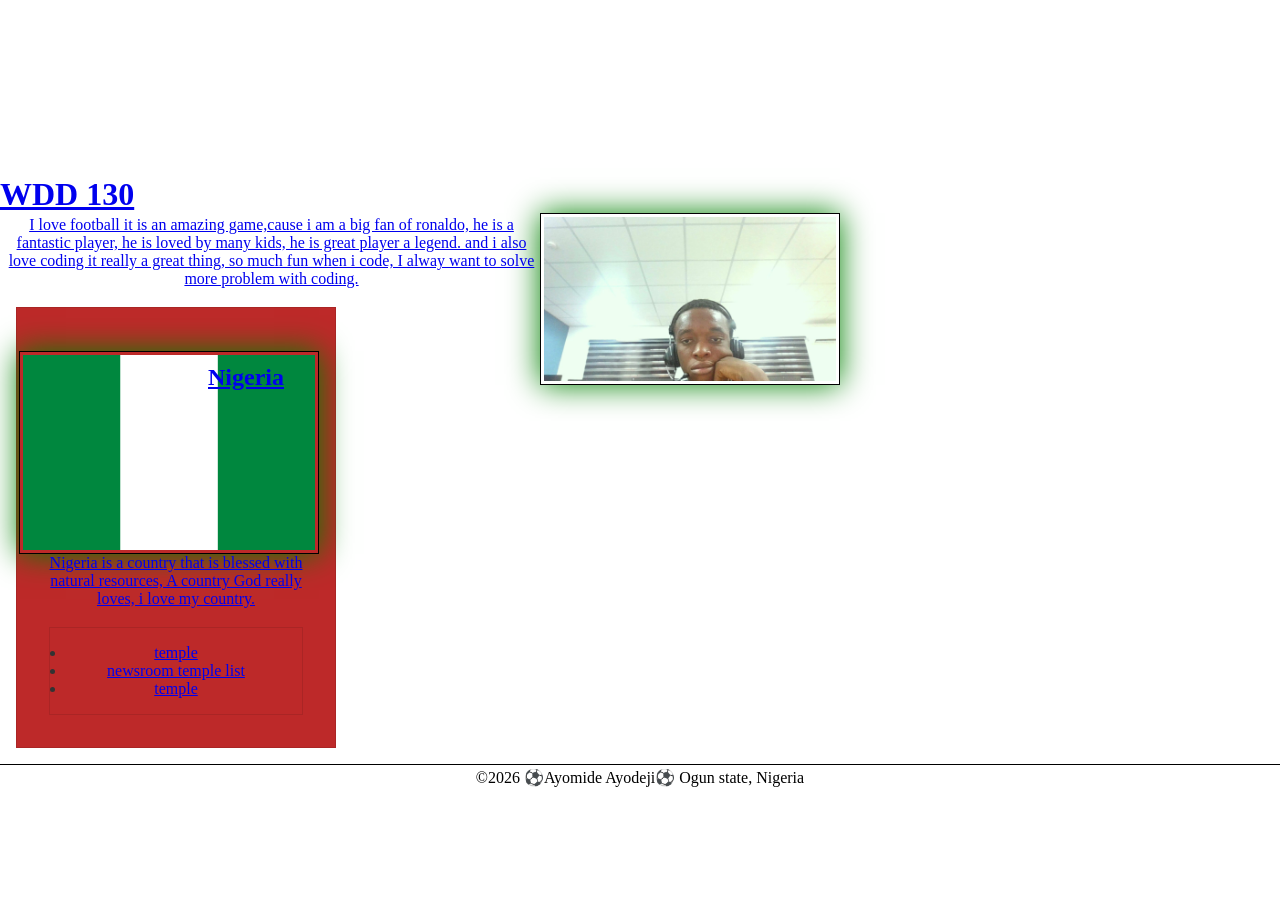
<file: index.html>
<!DOCTYPE html>
<html lang="en">

<head>
    <meta charset="UTF-8">
    <meta name="viewport" content="width=device-width, initial-scale=1.0">
    <title>Ayomide Ayodeji | WDD 130</title>
    <meta name="description" content="my name is Ayomide, i am byu idaho student,
        i am taking wdd130 as a course,this page is to help me get better in html and css">
    <meta name="author" content="Ayomide Ayodeji">
    <link rel="stylesheet" href="styles/styles.css">
</head>
<!-- the body section is display to the user -->

<body>
    <header>
        <nav>
            <a href="#">Home</a>
            <a href="wwr/">Rafting Website</a>
            <a href="https://facebook.com">
        </nav>
    </header>

    <main>
        <h1>WDD 130</h1>

        <img src="images/profile.jpg" alt="Hello my name is Ayomide Ayodeji" width="200">

        <p>I love football it is an amazing game,cause i am a big fan of ronaldo, he is a fantastic
            player, he is loved by many kids, he is great player a legend. and i also love coding it
            really a great thing, so much fun when i code, I alway want to solve more problem with
            coding.</p>

        <aside class="box">
            <h2>Nigeria</h2>
            <img src="week02/images/nigeria_flag.png" alt="nigeria flag">
            <p>Nigeria is a country that is blessed with natural resources, A country God really
                loves, i love my country.</p>
            </asideclass>
            <ul class="box">
                <li><a href="https://www.churchofjesuschrist.org/temples/list" target="_blank"
                      rel="noopener">temple</a> </li>
                <li><a href="https://newsroom.churchofjesuschrist.org/temples-list" target="_blank"
                      rel="noopener">newsroom temple list</a> </li>
                <li><a href="https://churchofjesuschristtemples.org/temples/" target="_blank"
                      rel="noopener">temple</a></li>
            </ul>
    </main>
    <footer>
        <p>©2026 ⚽Ayomide Ayodeji⚽ Ogun state, Nigeria</p>
    </footer>


</body>

</html>
</file>
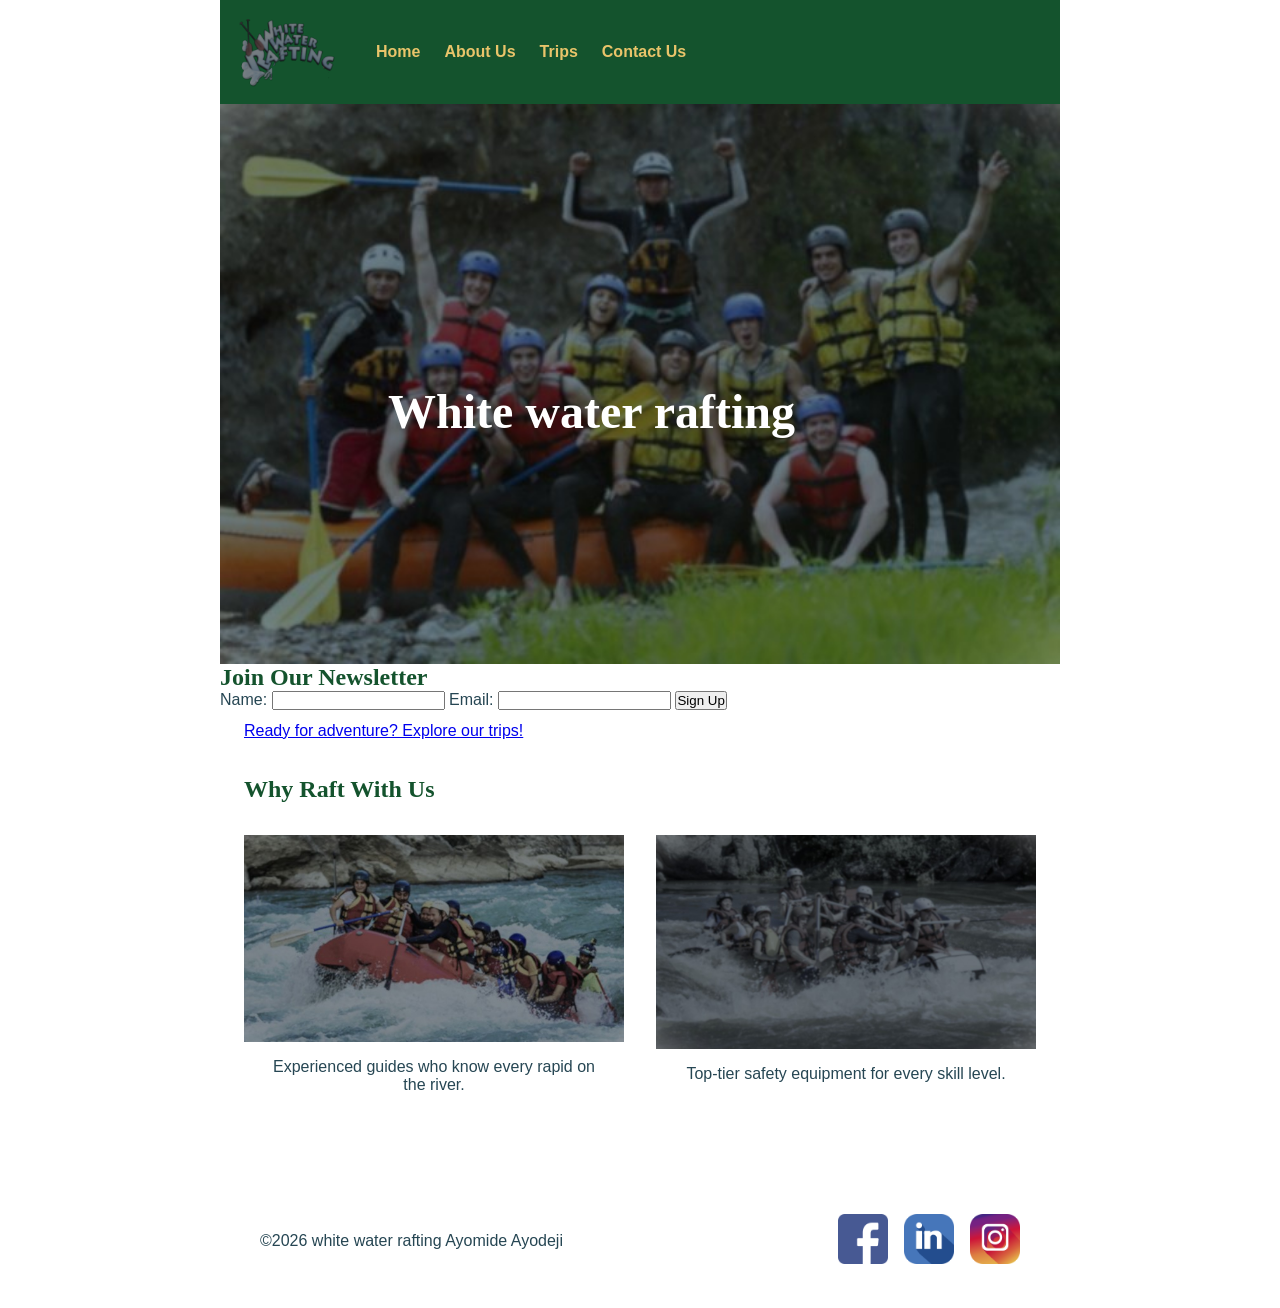
<file: wwr/index.html>
<!DOCTYPE html>
<html lang="en-US">

<head>
    <meta charset="UTF-8">
    <meta name="viewport" content="width=device-width, initial-scale=1.0">
    <title>Home white water rafting</title>
    <meta name="description"
      content="The home page will contain some attention grabbing information including company information, call(s) to action, appealing graphics, and other items.">
    <meta name="author" content="Ayomide Ayodeji">
    <link rel="stylesheet" href="styles/rafting.css">
</head>

<body>
    <header>
        <img src="images/z-wwr-oars.png" alt="white water rafting logo" width="100">
        <nav>
            <ul>
                <li><a href="index.html">Home</a></li>
                <li><a href="about.html">About Us</a></li>
                <li><a href="trips.html">Trips</a></li>
                <li><a href="contact.html">Contact Us</a></li>
            </ul>
        </nav>
    </header>
    <main>
        <div class="hero-home">
            <img src="images/rafting-drivers.jpg" alt="rafting drivers">
            <h1>White water rafting</h1>
        </div>
        <form class="newsletter">
            <h2>Join Our Newsletter</h2>
            <label for="name">Name:</label>
            <input type="text" id="name" name="name" required>
            <label for="email">Email:</label>
            <input type="email" id="email" name="email" required>
            <button type="submit">Sign Up</button>
        </form>

        <a href="trips.html" class="cta-btn">Ready for adventure? Explore our trips!</a>

        <section class="offerings">
            <h2>Why Raft With Us</h2>
            <div class="grid-content">
                <div class="grid-item">
                    <img src="images/extreme-rapid.jpg" alt="expert guides">
                    <p>Experienced guides who know every rapid on the river.</p>
                </div>
                <div class="grid-item">
                    <img src="images/rafting.jpg" alt="safety gear">
                    <p>Top-tier safety equipment for every skill level.</p>
                </div>
            </div>
        </section>
    </main>
    <footer>
        <p>©2026 white water rafting Ayomide Ayodeji</p>
        <nav class="socialmedia">
            <a href="https://facebook.com">
                <img src="images/facebook.png" alt="Facebook Icon">
            </a>
            <a href=" https://linkedin.com">
                <img src="images/linkedin.png" alt="LinkedIn Icon">
            </a>
            <a href=" https://instagram.com">
                <img src="images/instagram.png" alt="Instagram Icon">
            </a>
        </nav>
    </footer>

</body>

</html>
</file>
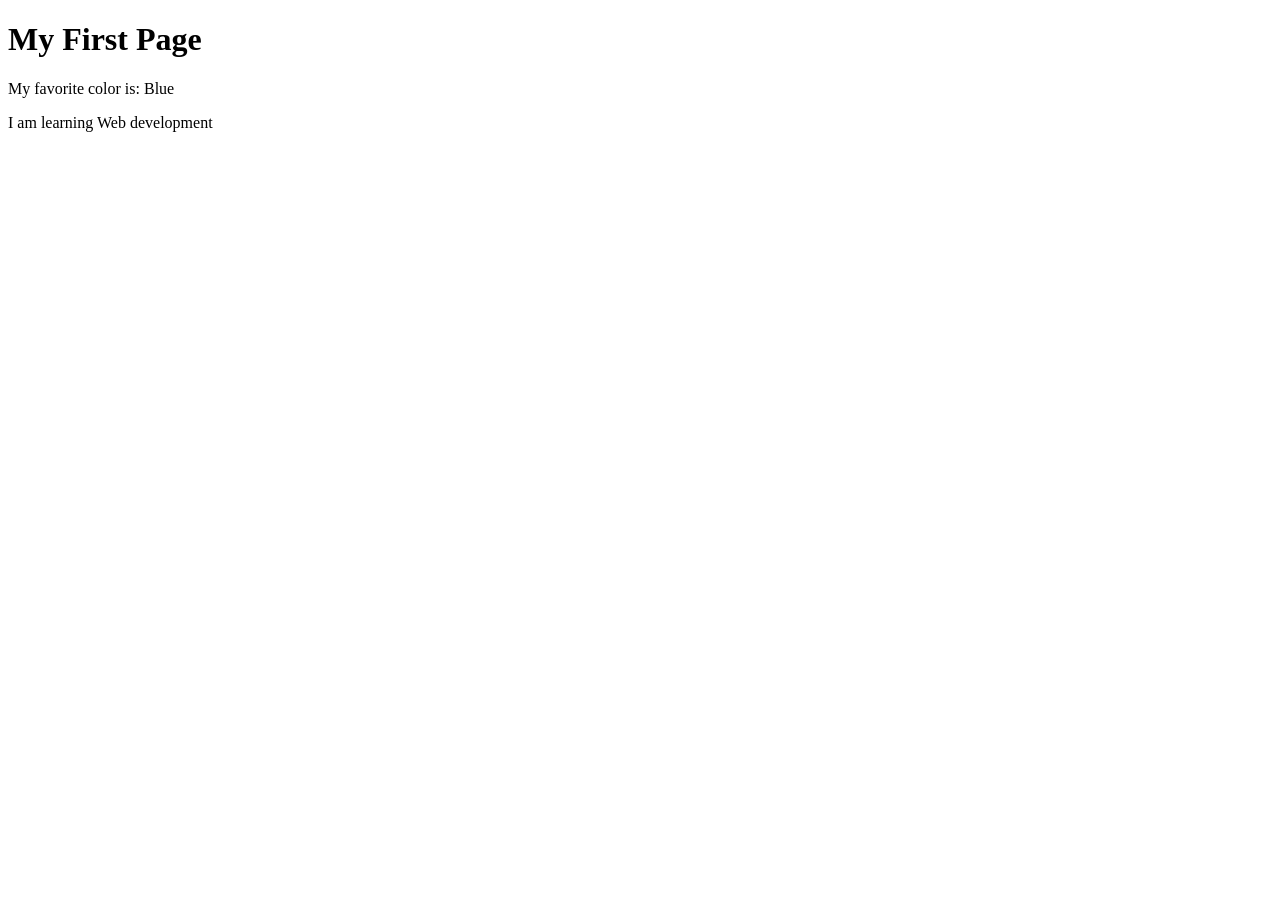
<file: week01/first-page.html>
<!DOCTYPE html>
<html lang="en">

<head>
    <meta charset="UTF-8">
    <meta name="viewport" content="width=device-width, initial-scale=1.0">
    <title>My First Page</title>
</head>

<body>
    <h1>My First Page</h1>
    <p>My favorite color is: Blue </p>
    <p>I am learning Web development</p>
</body>

</html>
</file>
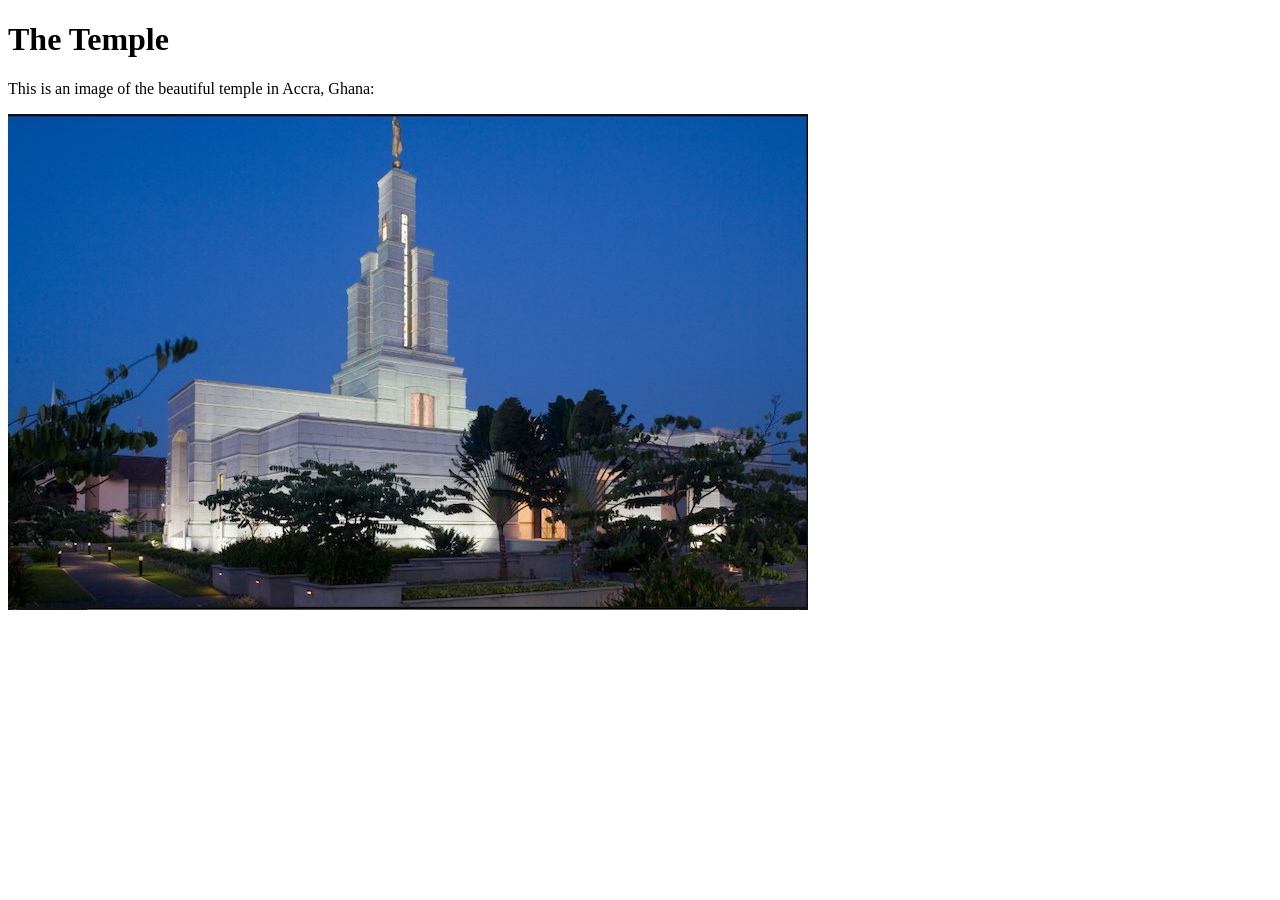
<file: week01/images-solution.html>
<!DOCTYPE html>
<html lang="en">

<head>
    <meta charset="UTF-8">
    <meta name="viewport" content="width=device-width, initial-scale=1.0">
    <title>Temple Image</title>
</head>

<body>
    <h1>The Temple</h1>
    <p>This is an image of the beautiful temple in Accra, Ghana:</p>
    <img src="images\temple-small.jpeg" alt="The Accra Ghana Temple">

</body>

</html>
</file>
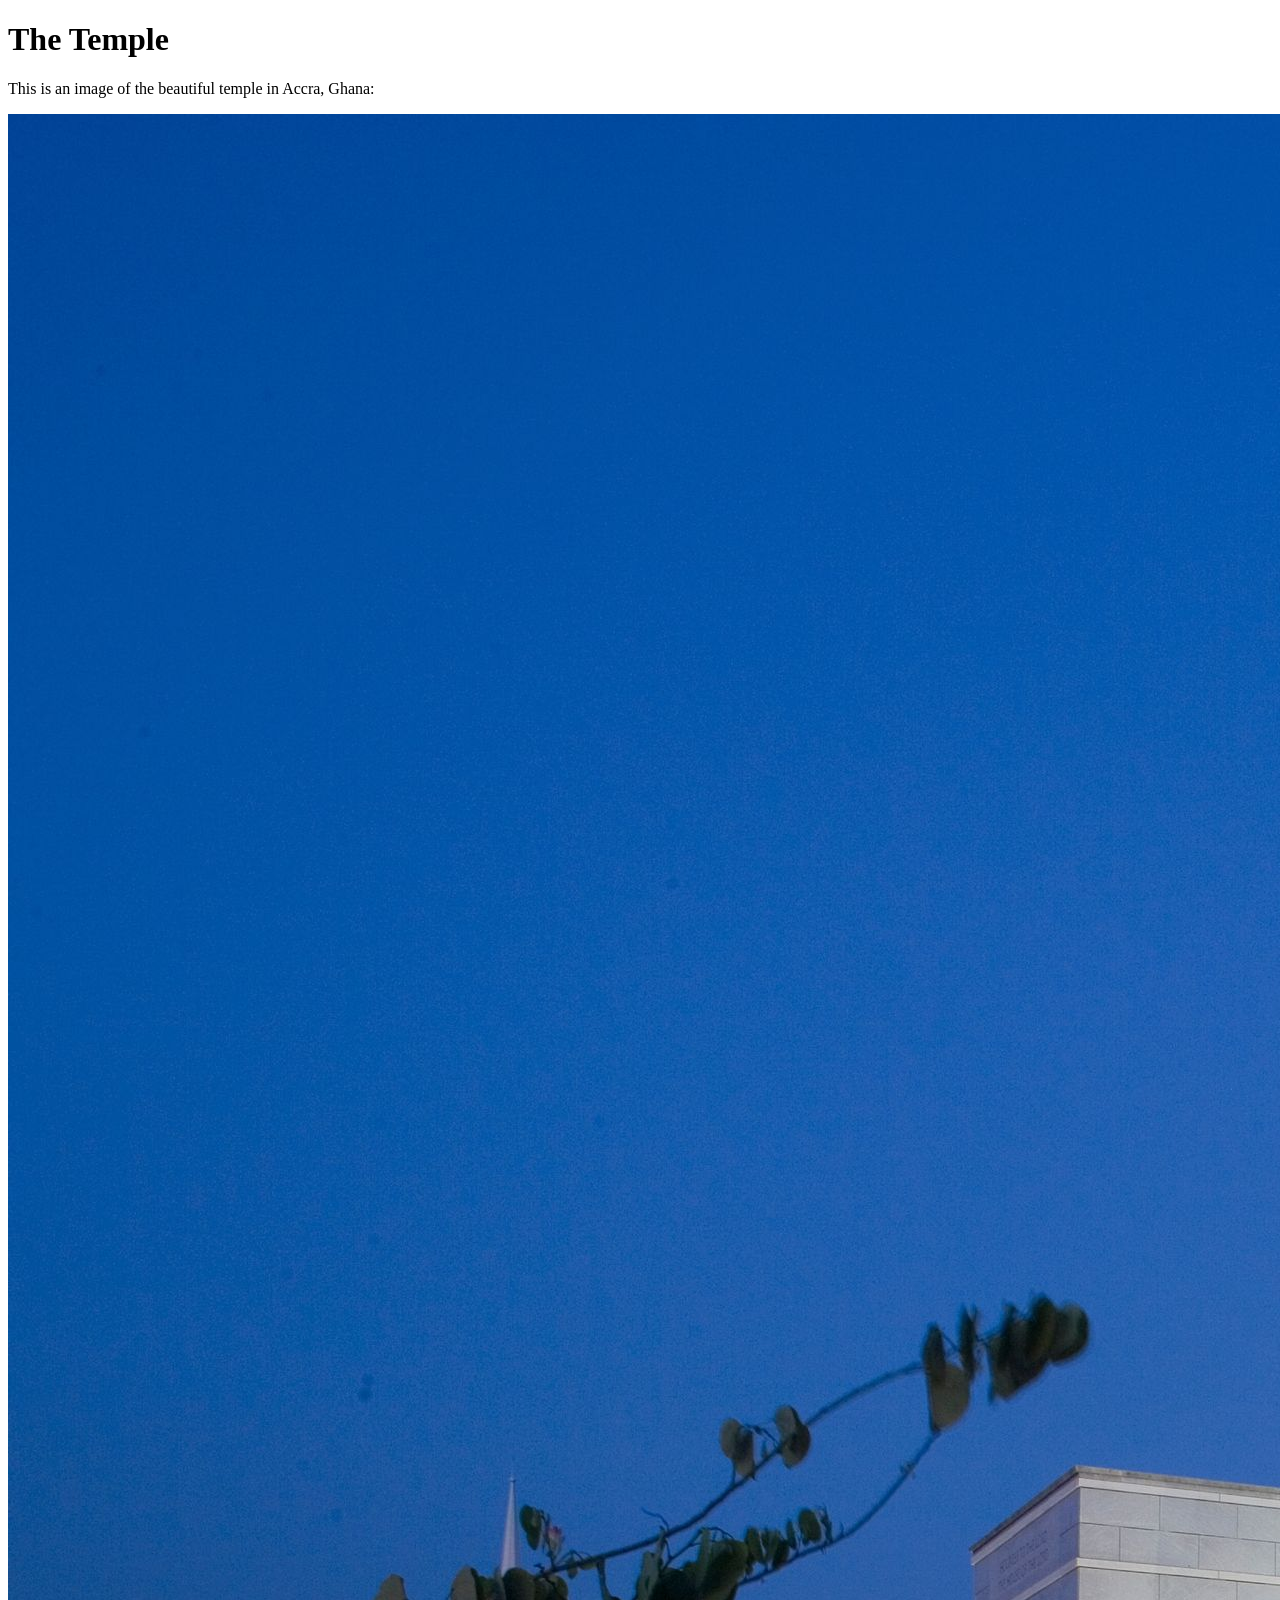
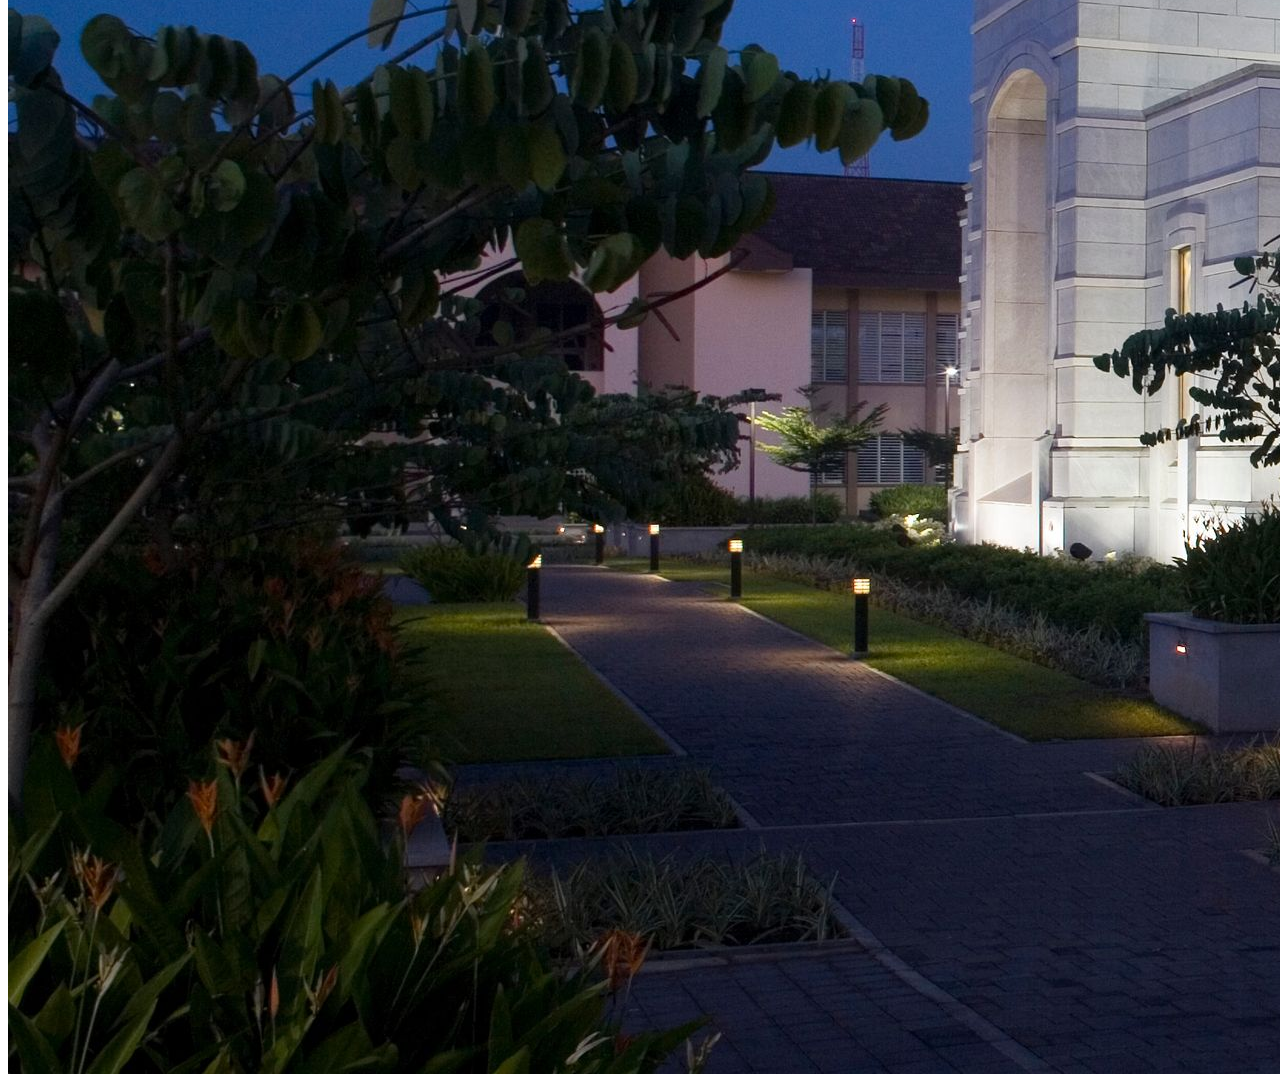
<file: week01/images.html>
<!DOCTYPE html>
<html lang="en">
<head>
    <meta charset="UTF-8">
    <meta name="viewport" content="width=device-width, initial-scale=1.0">
    <title>Temple Image</title>
</head>
<body>
    <h1>The Temple</h1>
    <p>This is an image of the beautiful temple in Accra, Ghana:</p>
    <img src="images/temple-large.jpeg" alt="The Accra Ghana Temple">
    
</body>
</html>
</file>
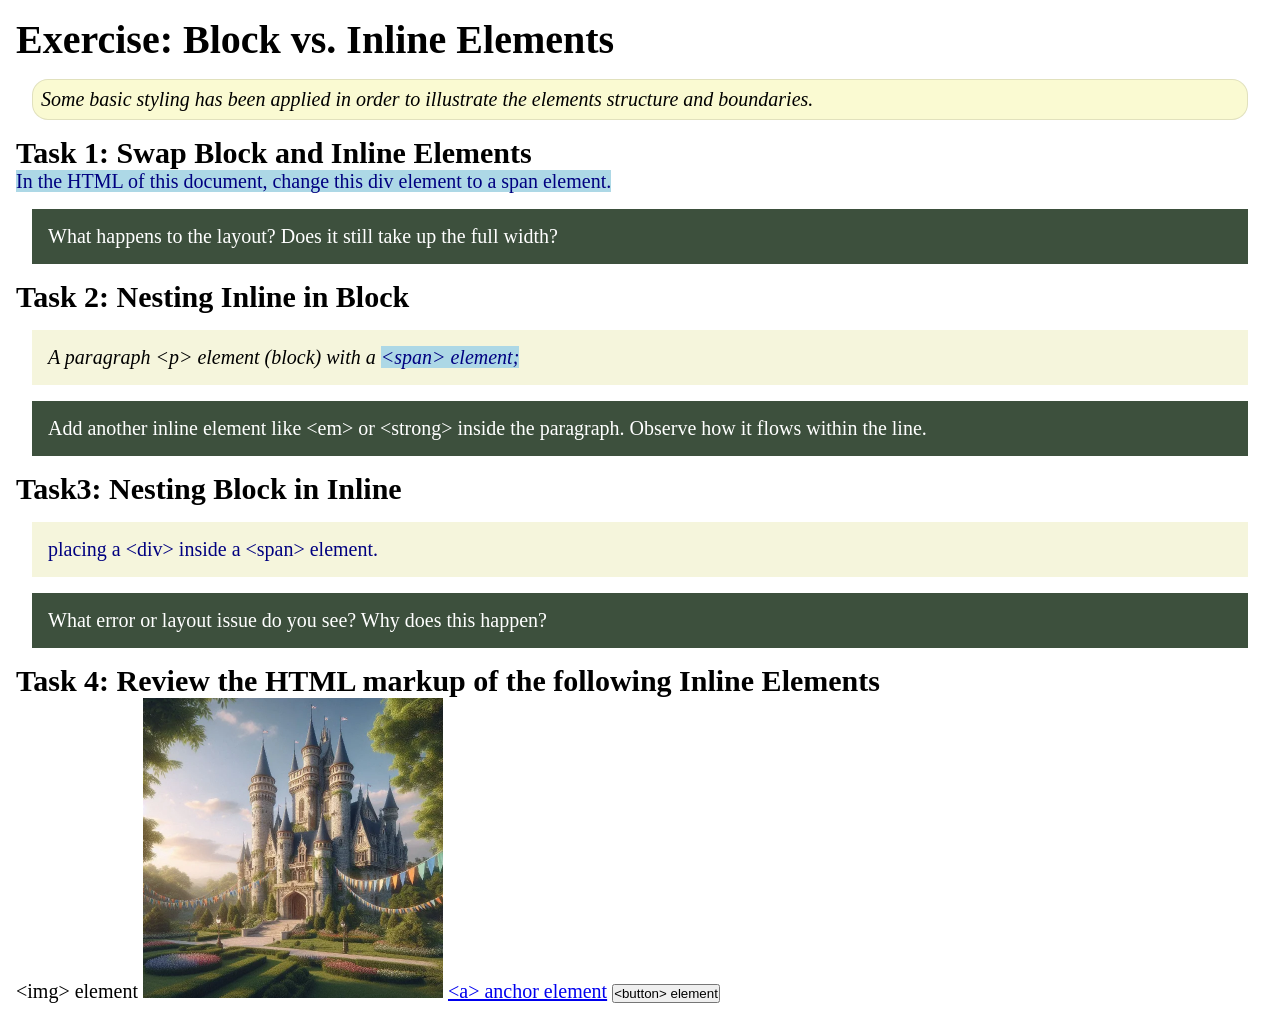
<file: week02/block-vs-inline.html>
<!DOCTYPE html>
<html lang="en">

<head>
    <meta charset="UTF-8">
    <meta name="viewport" content="width=device-width, initial-scale=1.0">
    <title>Exercise: Block vs. Inline Elements</title>
    <link rel="stylesheet" href="styles/block-vs-inline.css">
</head>

<body>
    <main>
        <h1>Exercise: Block vs. Inline Elements</h1>
        <p class="note">Some basic styling has been applied in order to illustrate the elements
            structure and
            boundaries.</p>

        <h2>Task 1: Swap Block and Inline Elements</h2>
        <span>In the HTML of this document, change this div element to a span element.</span>

        <p class="question">What happens to the layout? Does it still take up the full width?</p>

        <h2>Task 2: Nesting Inline in Block</h2>
        <p>
            <em>
                A paragraph &lt;p&gt; element (block) with a <span>&lt;span&gt; element;</span>
            </em>
        </p>
        <p class="question">Add another inline element like &lt;em&gt; or
            &lt;strong&gt; inside the
            paragraph. Observe
            how it flows within the line.</p>

        <h2>Task3: Nesting Block in Inline</h2>
        <span>
            <div>placing a &lt;div&gt; inside a &lt;span&gt; element.</div>
        </span>
        <p class="question">What error or layout issue do you see? Why does this happen?
        </p>


        <h2>Task 4: Review the HTML markup of the following Inline Elements</h2>
        &lt;img&gt; element
        <img src="images/castle.webp" alt="placeholder image (images are inline)" width="300"
          height="300">
        <a href="https://churchofjesuschrist.org">&lt;a&gt; anchor element</a>
        <button type="button">&lt;button&gt; element</button>
    </main>
</body>

</html>
</file>
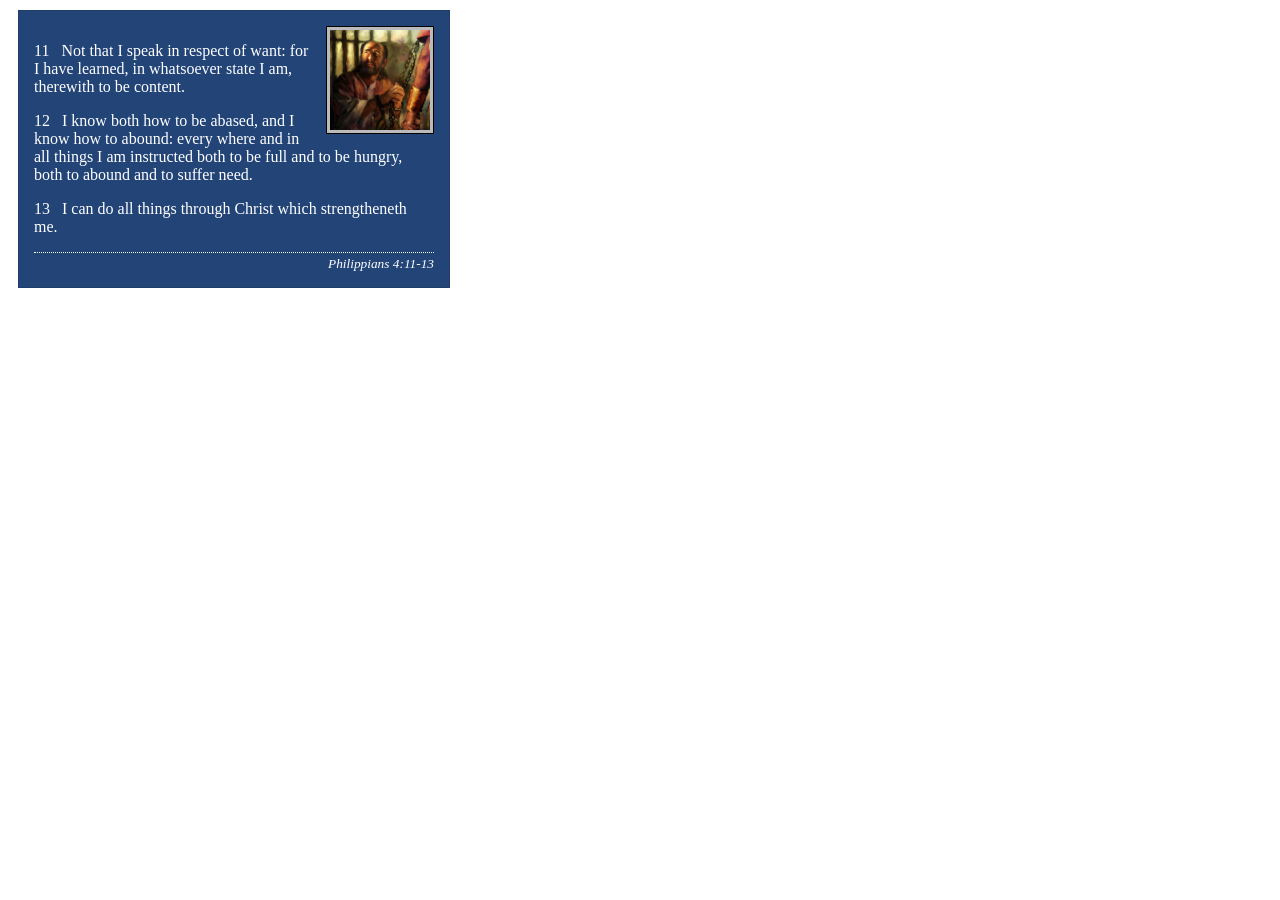
<file: week02/box-model-solution.html>
<!DOCTYPE html>
<html lang="en">
<head>
    <meta charset="UTF-8">
    <meta name="viewport" content="width=device-width, initial-scale=1.0">
    <title>Box Model Activity</title>
    <link rel="stylesheet" href="styles/box-model-solution.css">
</head>
<body>
    <main>
        <div class="callout">
            <img src="images/apostle-paul-imprisoned.webp" alt="Paul the Apostle - Imprisoned in Rome" width="200" height="200">
            <blockquote>
                <p>11 &nbsp; Not that I speak in respect of want: for I have learned, in whatsoever state I am, therewith to be content.</p>
                <p>12 &nbsp; I know both how to be abased, and I know how to abound: every where and in all things I am instructed both to be full and to be hungry, both to abound and to suffer need.</p>
                <p>13 &nbsp; I can do all things through Christ which strengtheneth me.</p>
            </blockquote>
            <cite>Philippians 4:11-13</cite>
        </div>
    </main>
</body>
</html>
</file>
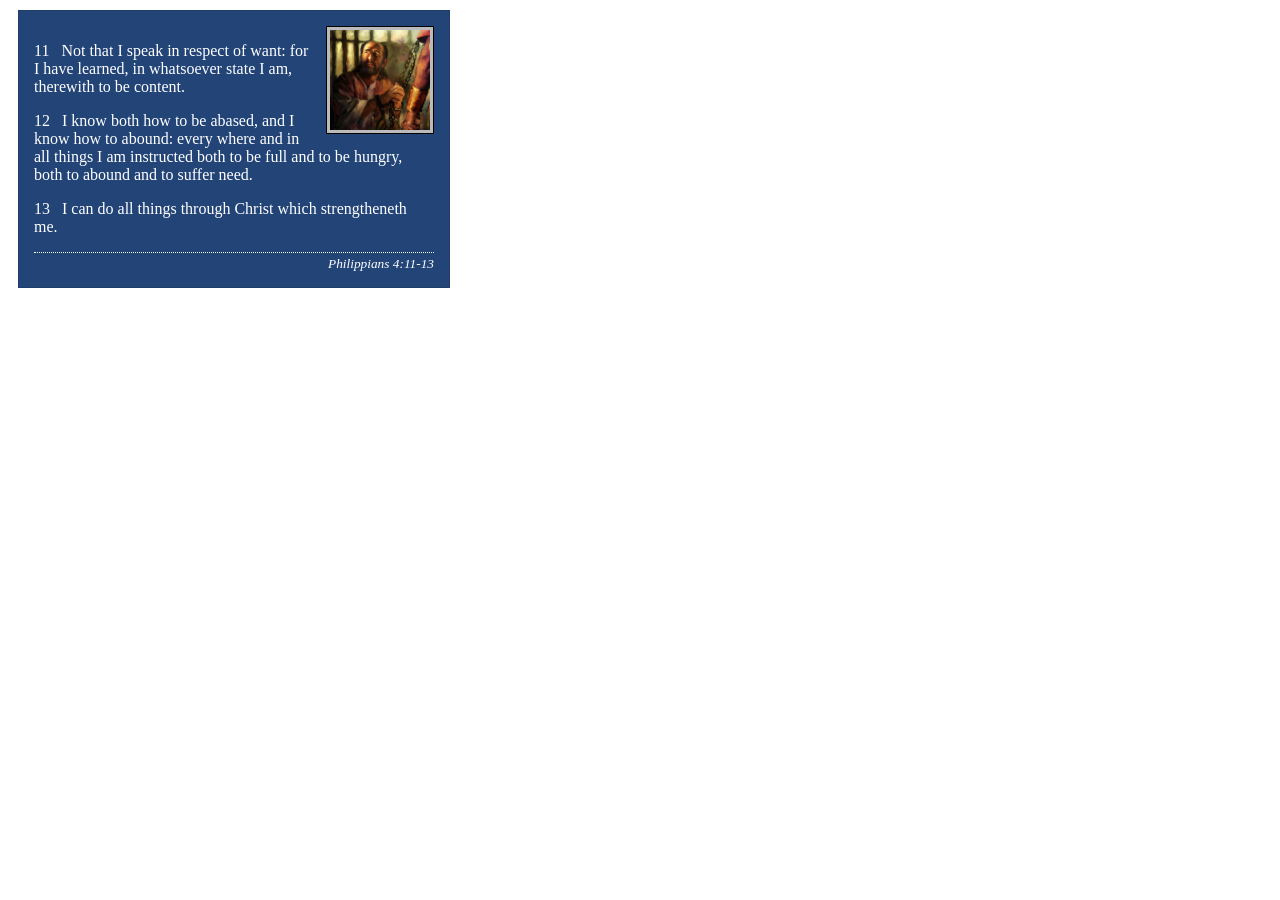
<file: week02/box-model.html>
<!DOCTYPE html>
<html lang="en">

<head>
    <meta charset="UTF-8">
    <meta name="viewport" content="width=device-width, initial-scale=1.0">
    <title>Box Model Activity</title>
    <link rel="stylesheet" href="styles/box-model.css">
</head>

<body>
    <main>
        <div class="callout">
            <img src="images/apostle-paul-imprisoned.webp"
              alt="Paul the Apostle - Imprisoned in Rome" width="200" height="200">
            <blockquote>
                <p>11 &nbsp; Not that I speak in respect of want: for I have learned, in whatsoever
                    state I am, therewith to be content.</p>
                <p>12 &nbsp; I know both how to be abased, and I know how to abound: every where and
                    in all things I am instructed both to be full and to be hungry, both to abound
                    and to suffer need.</p>
                <p>13 &nbsp; I can do all things through Christ which strengtheneth me.</p>
            </blockquote>
            <cite>Philippians 4:11-13</cite>
        </div>
    </main>
</body>

</html>
</file>
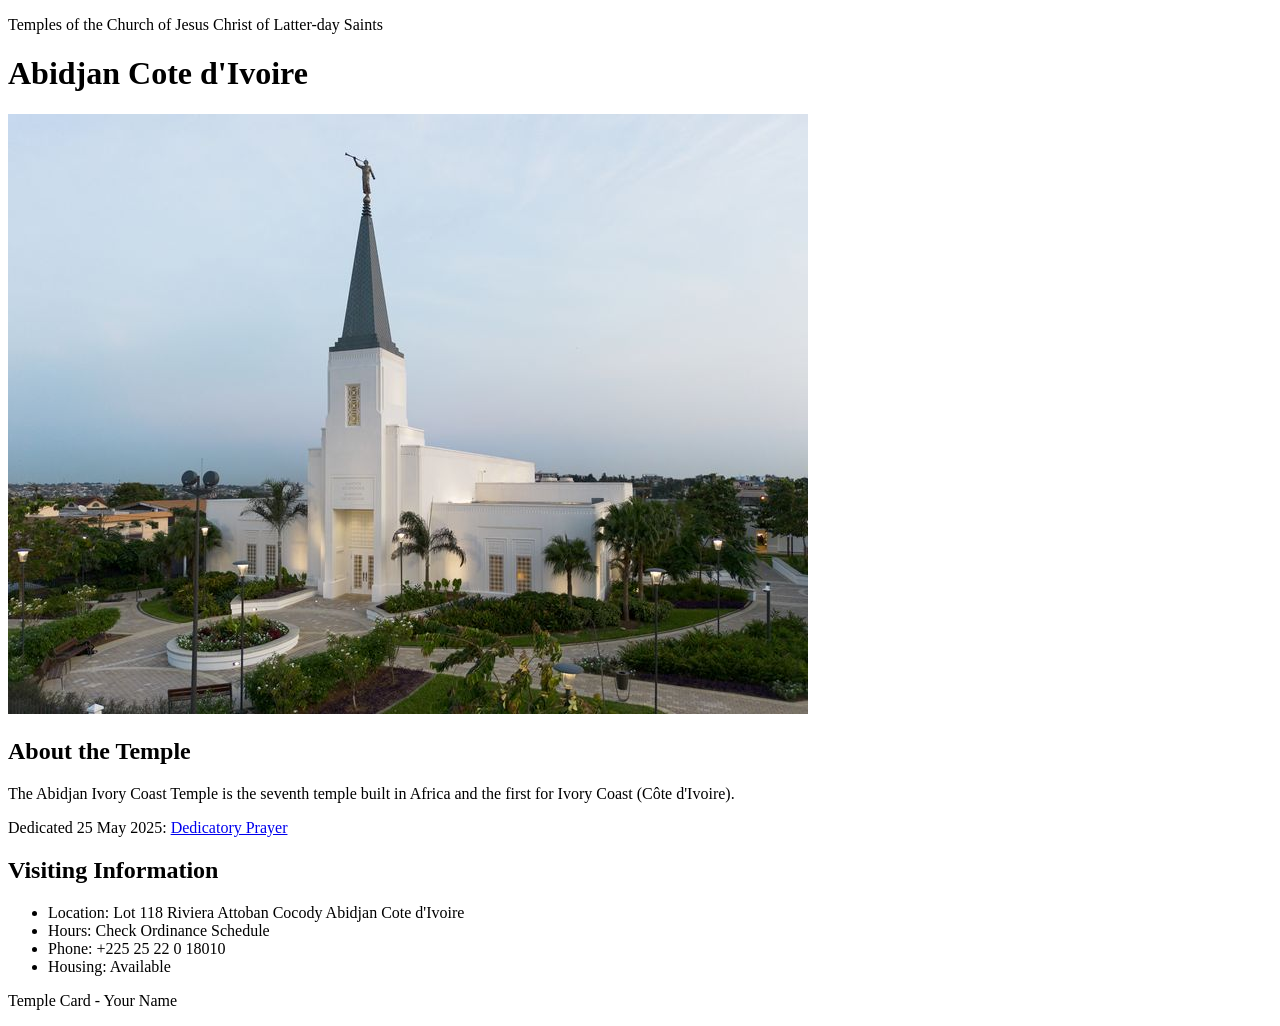
<file: week02/temple.html>
<!DOCTYPE html>
<html lang="en">

<head>
    <meta charset="UTF-8">
    <meta name="viewport" content="width=device-width, initial-scale=1.0">
    <title>Temple Card - Abidjan Cote d'Ivoire</title>
</head>

<body>
    <header>
        <p>Temples of the Church of Jesus Christ of Latter-day Saints</p>
    </header>
    <main>
        <h1>Abidjan Cote d'Ivoire</h1>
        <picture>
            <img src="images/abidjan-ivory-coast.jpeg" alt="Abidjan Cote d'Ivoire Temple">
        </picture>
        <section>
            <h2>About the Temple</h2>
            <p>The Abidjan Ivory Coast Temple is the seventh temple built in Africa and the first for Ivory Coast (Côte
                d'Ivoire).</p>
            <p>Dedicated 25 May 2025: <a
                    href="https://www.churchofjesuschrist.org/temples/dedicatory-prayer/abidjan-ivory-coast-temple/2025-05-25?lang=eng"
                    target="_blank" rel="noopener noreferrer">Dedicatory Prayer</a></p>
        </section>
        <section>
            <h2>Visiting Information</h2>
            <ul>
                <li>Location: Lot 118 Riviera Attoban Cocody Abidjan Cote d'Ivoire</li>
                <li>Hours: Check Ordinance Schedule</li>
                <li>Phone: +225 25 22 0 18010</li>
                <li>Housing: Available</li>
            </ul>
        </section>
    </main>
    <footer>
        <p>Temple Card - Your Name</p>
    </footer>
</body>

</html>
</file>
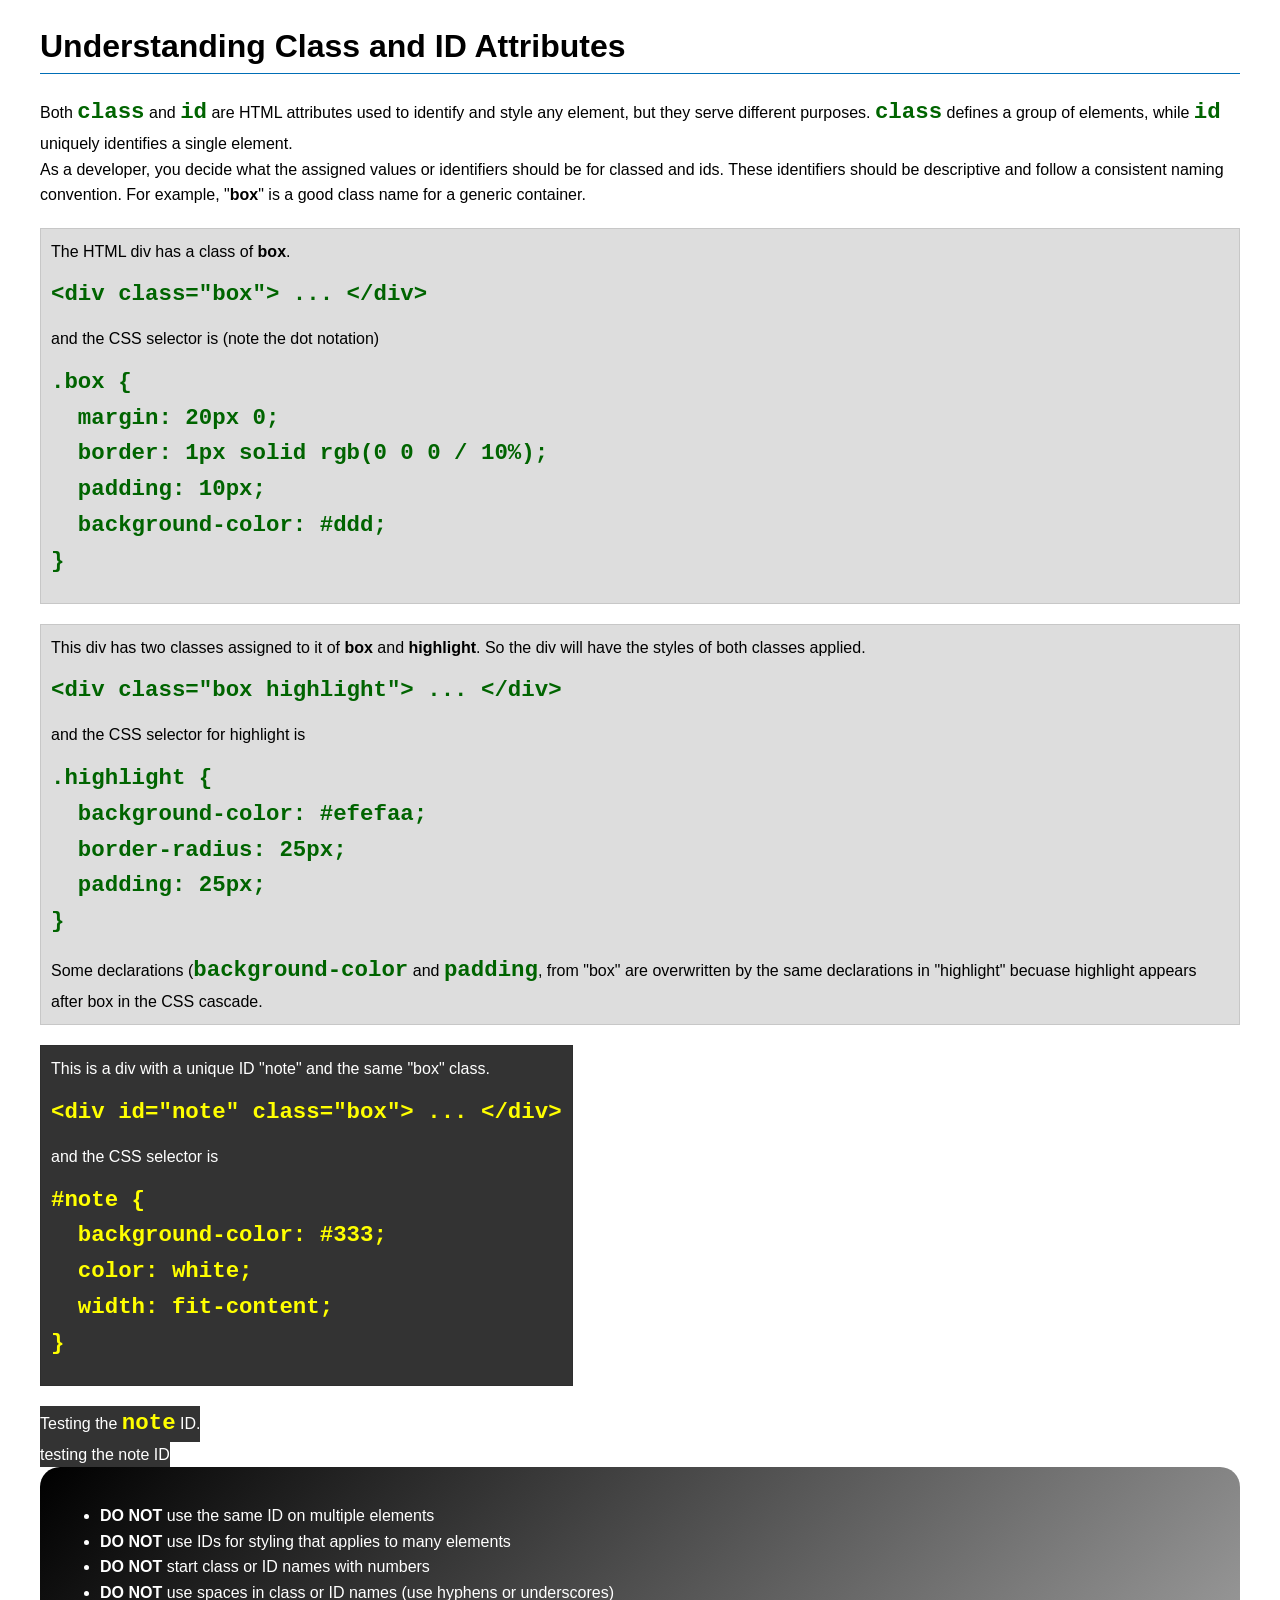
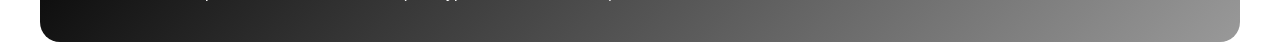
<file: week03/class-and-id.html>
<!DOCTYPE html>
<html lang="en">

<head>
    <meta charset="UTF-8">
    <meta name="viewport" content="width=device-width, initial-scale=1.0">
    <title>Class vs ID Attributes</title>
    <link rel="stylesheet" href="styles/class-and-id.css">
</head>

<body>
    <h1>Understanding Class and ID Attributes</h1>
    <p>Both <code>class</code> and <code>id</code> are HTML attributes used to identify and style
        any element, but they
        serve different purposes. <code>class</code> defines a group of elements, while
        <code>id</code> uniquely
        identifies a single element.
    </p>
    <p>As a developer, you decide what the assigned values or identifiers should be for classed and
        ids. These
        identifiers should be
        descriptive and follow a consistent naming convention. For example, "<strong>box</strong>"
        is a good class name
        for a generic container.</p>
    <div class="box">
        <p>The HTML div has a class of <strong>box</strong>.</p>
        <pre><code class="html">&lt;div class="box"&gt; ... &lt;/div&gt;</code></pre>
        and the CSS selector is (note the dot notation)
        <pre><code class="css">.box {
  margin: 20px 0;
  border: 1px solid rgb(0 0 0 / 10%);
  padding: 10px;
  background-color: #ddd; 
}</code></pre>
    </div>

    <div class="box">
        <p>This div has two classes assigned to it of <strong>box</strong> and
            <strong>highlight</strong>. So the div
            will have the styles of both classes applied.
        </p>
        <pre><code class="html">&lt;div class="box highlight"&gt; ... &lt;/div&gt;</code></pre>
        and the CSS selector for highlight is
        <pre><code class="css">.highlight {
  background-color: #efefaa;
  border-radius: 25px;
  padding: 25px;
}</code></pre>
        <p>Some declarations (<code>background-color</code> and <code>padding</code>, from "box" are
            overwritten by the same declarations in "highlight" becuase highlight appears after box
            in the CSS cascade.</p>
    </div>

    <div id="note" class="box">
        <p>This is a div with a unique ID "note" and the same "box" class.</p>
        <pre><code class="html">&lt;div id="note" class="box"&gt; ... &lt;/div&gt;</code></pre>
        and the CSS selector is
        <pre><code class="css">#note {
  background-color: #333;
  color: white;
  width: fit-content;
}</code></pre>
    </div>

    <div id="note">
        <p>Testing the <code>note</code> ID.</p>
    </div>
    <div id="note">
        <p>testing the note ID</p>
    </div>
    <section id="best-practice">
        <ul>
            <li><strong>DO NOT</strong> use the same ID on multiple elements</li>
            <li><strong>DO NOT</strong> use IDs for styling that applies to many elements</li>
            <li><strong>DO NOT</strong> start class or ID names with numbers</li>
            <li><strong>DO NOT</strong> use spaces in class or ID names (use hyphens or underscores)
            </li>
        </ul>
    </section>


</body>

</html>
</file>
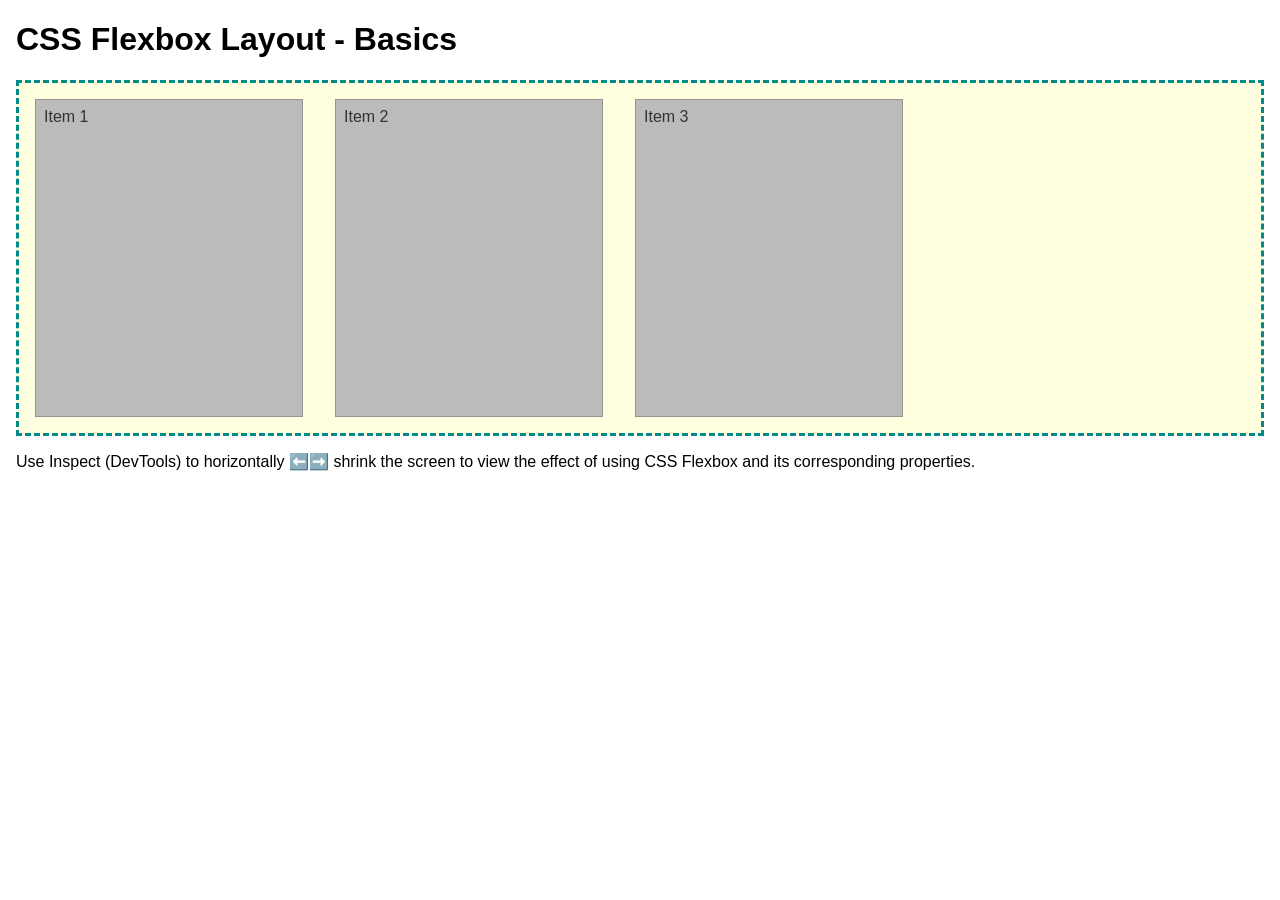
<file: week04/flexbox-layout.html>
<!DOCTYPE html>
<html lang="en">
<head>
    <meta charset="UTF-8">
    <meta name="viewport" content="width=device-width, initial-scale=1.0">
    <title>CSS Flexbox Layout - Basics</title>
    <link rel="stylesheet" href="styles/flexbox.css">
</head>
<body>
    <main>
        <h1>CSS Flexbox Layout - Basics</h1>
        <div class="flex-container">
            <div class="flex-item item1">Item 1</div>
            <div class="flex-item item2">Item 2</div>
            <div class="flex-item item3">Item 3</div>
        </div>
        <p>Use Inspect (DevTools) to horizontally ⬅️➡️ shrink the screen to view the effect of using CSS Flexbox and its corresponding properties.</p>
    </main>
</body>
</html>
</file>
<file: styles/styles.css>
* {
    margin: 0;
    padding: 0;
    box-sizing: border-box;
}

:root {
    --name: value;
    --border-color: black;
}

nav {
    background-color: var(--main-color);
    padding: 10px;
}

nav a {
    color: white;
    display: block;
    padding: 20px;
}

h1 {
    color: var(--main-color);
}

img {
    width: 500px;
    height: 100%;
    border: 1px solid black;
    padding: 2px;
    box-shadow: 0 0 30px gray;
    float: right;
}

p {
    padding: 3px;
    text-align: center;
}

main {
    max-width: 840px;
}

aside {
    width: 20rem;
    margin: 1rem;
    border: 1px solid var(--border-color);
    /* 1 */
    padding: 1rem;
    background-color: #eee;
    color: #333;
    text-align: center;
}

aside h2 {
    position: relative;
    top: 40px;
    left: 70px;
}

aside img {
    width: 150px;
    height: auto;
}

main img {
    width: 300px;
    height: auto;
    border: 1px solid var(--border-color);
    padding: 3px;
    box-shadow: 0 0 30px green;
    float: right;

}

footer {
    margin-top: 15px;
    border-top: 1px solid var(--border-color);
    text-align: center;
}

/* class selector */

.box {
    margin: 1rem;
    border: 1px solid rgb(0 0 0 / 10%);
    padding: 1rem;
    background-color: #bd2929;
}
</file>
<file: wwr/styles/rafting.css>
:root {
    --primary-color: #14532d;
    /* deep forest green */
    --secondary-color: #f4a261;
    /* warm sand */
    --accent1-color: #264653;
    /* dark slate blue */
    --accent2-color: #e9c46a;
    /* light golden yellow */
    --heading-font: "Times New Roman", Georgia, serif;
    --body-font: Arial, Helvetica, sans-serif;
}

* {
    margin: 0;
    padding: 0;
    box-sizing: border-box;
}

body {
    font-family: var(--body-font);
    color: var(--accent1-color);
}

header {
    background-color: var(--primary-color);
    color: var(--accent2-color);
    display: grid;
    grid-template-columns: auto 1fr;
    align-items: center;
    gap: 1rem;
    padding: 1rem;
    text-align: center;
}

header,
main,
footer {
    width: 840px;
    margin: 0 auto;
}

h1,
h2 {
    font-family: var(--heading-font);
    color: var(--primary-color);
}

nav,
p,
section,
article {
    margin: 16px;
    padding: 8px;
}

.socialmedia a {
    text-decoration: none;
}

/* Hero div with overlay */
.hero {
    position: relative;
}

.hero img {
    display: block;
    width: 100%;
    height: auto;
}

.hero h1 {
    position: absolute;
    top: 20px;
    width: 100%;
    padding: 16px;
    text-align: center;
    opacity: 0.7;
    background-color: var(--accent1-color);
    color: #fff;
}

.hero article {
    position: absolute;
    bottom: 20px;
    left: 20px;
    right: 20px;
    background-color: var(--secondary-color);
    padding: 16px;
}

.hero article img {
    float: right;
    width: 125px;
    margin-left: 16px;
}

header img {
    width: 100px;
}

header nav ul {
    display: flex;
    list-style: none;
    gap: 1.5rem;
    margin: 0;
    padding: 0;
}

header nav ul li a {
    text-decoration: none;
    color: inherit;
    font-weight: bold;
}

.history-content {
    display: grid;
    grid-template-columns: 1fr 1fr 1fr;
    gap: 1.5rem;
    align-items: stretch;
    grid-column: 1 / -1;
    text-align: center;
}

.history-content img {
    width: 100%;
    height: 100%;
    object-fit: cover;
}

.adventures-gallery {
    display: flex;
    justify-content: space-between;
    gap: 0.5rem;
    flex-wrap: wrap;
}

.adventures-gallery figure {
    flex: 1;
    min-width: 150px;
    text-align: center;
    margin: 0;
}

.adventures-gallery img {
    width: 100%;
    height: auto;
}

footer {
    display: flex;
    justify-content: space-between;
    align-items: center;
    padding: 1rem;
}

footer nav.socialmedia {
    display: flex;
    gap: 1rem;
}

footer nav.socialmedia img {
    width: 50px;
    height: auto;
}

.contact-form form {
    display: flex;
    flex-direction: column;
    gap: 0.75rem;
}

.contact-form label {
    font-weight: bold;
    margin-top: 0.5rem;
}

.contact-form input[type="text"],
.contact-form input[type="email"],
.contact-form textarea {
    padding: 0.5rem;
    border: 1px solid #ccc;
    border-radius: 4px;
    font-size: 1rem;
}

.contact-form fieldset {
    border: 1px solid #ccc;
    border-radius: 4px;
    padding: 0.75rem;
}

.contact-form fieldset label {
    font-weight: normal;
    margin-left: 0.3rem;
}

.contact-form button {
    padding: 0.7rem;
    background-color: #1a5276;
    color: white;
    border: none;
    border-radius: 4px;
    font-size: 1rem;
    cursor: pointer;
    margin-top: 0.5rem;
}

.contact-form button:hover {
    background-color: #154360;
}

.team {
    text-align: center;
    margin: 2rem 0;
}

.team-grid {
    display: flex;
    justify-content: center;
    gap: 2rem;
    flex-wrap: wrap;
}

.team-grid figure {
    margin: 0;
}

.team-grid img {
    border-radius: 8px;
}

.team-grid figcaption {
    margin-top: 0.5rem;
    font-weight: bold;
}

.contact-top {
    display: flex;
    justify-content: center;
    align-items: flex-start;
    gap: 3rem;
    flex-wrap: wrap;
    margin: 2rem 0;
}

.company-info {
    width: 100%;
    text-align: center;
}

.map iframe {
    border: none;
    max-width: 100%;
}

.contact-form {
    max-width: 400px;
}

.hero-home {
    position: relative;
}

.hero-home img {
    width: 100%;
    display: block;
}

.hero-home h1 {
    position: absolute;
    top: 50%;
    left: 20%;
    color: white;
    font-size: 3rem;
}

.cta-btn {
    padding: 12px 24px;
    display: inline-block;
}

.grid-content {
    display: grid;
    grid-template-columns: 1fr 1fr;
    gap: 2rem;
    margin: 2rem 0;
}

.grid-item img {
    width: 100%;
    display: block;
}

.grid-item p {
    text-align: center;
    margin-top: 0.5rem;
}

.trips-list {
    display: grid;
    grid-template-columns: 1fr 1fr;
    gap: 2rem;
}

.trip {
    display: flex;
    flex-direction: column;
}

.trip img {
    width: 100%;
    display: block;
}

.trips-table {
    width: 100%;
    border-collapse: collapse;
    margin: 2rem 0;
}

.trips-table caption {
    font-size: 1.2rem;
    font-weight: bold;
    margin-bottom: 0.5rem;
}

.trips-table th,
.trips-table td {
    border: 1px solid #ccc;
    padding: 0.75rem;
    text-align: left;
}

.trips-table thead {
    background-color: #2f4f2f;
    color: white;
}

.trips-table tbody tr:nth-child(even) {
    background-color: #f2f2f2;
}
</file>
<file: week02/styles/block-vs-inline.css>
* {
    margin: 0;
    padding: 0;
}

body {
    font-size: 20px;
    margin: 1rem;
}

p,
div {
    background-color: beige;
    margin: 1rem;
    padding: 1rem;
}

span {
    color: navy;
    background-color: lightblue;
}

code {
    margin: 0;
    padding: 0;
    color: green;
    font-size: 1.2rem;
}

.note {
    font-style: italic;
    background-color: lightgoldenrodyellow;
    border-radius: 1rem;
    border: 1px solid rgb(0 0 0 / 10%);
    margin: 1rem;
    padding: .5rem;
}

.question {
    background-color: #3d503d;
    color: #fff;
}
</file>
<file: week02/styles/box-model-solution.css>
.callout {
    max-width: 400px;
    margin: 10px;
    border: 1px solid rgba(0, 0, 0, .1);
    padding: 15px;
    background-color: #247;
    color: #fff;
}

.callout img {
    float: right;
    margin: 0 0 10px 15px;
    border: 1px solid #000;
    padding: 3px;
    background-color: #bbb;
    width: 100px;
    height: auto;

}

blockquote {
    margin: 0;
}

cite {
    display: block;
    border-top: 1px dotted #fff;
    padding-top: 3px;
    text-align: right;
    font-size: smaller;
}
</file>
<file: week02/styles/box-model.css>
.callout {
    max-width: 400px;
    margin: 10px;
    border: 1px solid rgba(0, 0, 0, .1);
    padding: 15px;
    background-color: #247;
    color: #fff;
}

.callout img {
    float: right;
    margin: 0 0 10px 15px;
    border: 1px solid #000;
    padding: 3px;
    background-color: #bbb;
    width: 100px;
    height: auto;
}

blockquote {
    margin: 0;
}

cite {
    display: block;
    border-top: 1px dotted #fff;
    padding-top: 3px;
    text-align: right;
    font-size: smaller;
}
</file>
<file: week03/styles/class-and-id.css>
body {
    font-family: Arial, sans-serif;
    line-height: 1.6;
    margin: 0;
    padding: 0 40px;
}

h1 {
    border-bottom: 1px solid rgb(0 110 182);
    padding-bottom: 0;
}



p {
    margin: 0;
}

code {
    color: darkgreen;
    font-weight: 700;
    font-size: 1.4rem;
}

/* Class examples - can be reused */

.box {
    margin: 20px 0;
    border: 1px solid rgb(0 0 0 / 10%);
    padding: 10px;
    background-color: #ddd; /* this is shorthand for #dddddd */
}

.highlight {
    background-color: #efefaa;
    border-radius: 25px;
    padding: 25px;
}

/* ID examples - should be unique */

#note {
    background-color: #333;
    color: white;
    width: fit-content;
}

#note code {
    color: yellow;
}

#best-practice {
    background: linear-gradient(135deg, #000 0%, #999 100%);
    color: white;
    border-radius: 20px;
    padding: 20px
}
</file>
<file: week04/styles/flexbox.css>
body {
    font-family: Helvetica, Arial, sans-serif;
    margin: 1rem;
}

.flex-container {
    border: 3px dashed darkcyan;
    background-color: lightyellow;
    display: flex;
    flex-wrap: wrap;
}

.flex-item {
    width: 250px;
    margin: 1rem;
    border: 1px solid rgb(0 0 0 / 20%);
    padding: 0.5rem;
    background-color: #bbb;
    color: #333;
}

.item1 {
    min-height: 100px;
}

.item2 {
    min-height: 200px;
}

.item3 {
    min-height: 300px;
}
</file>
